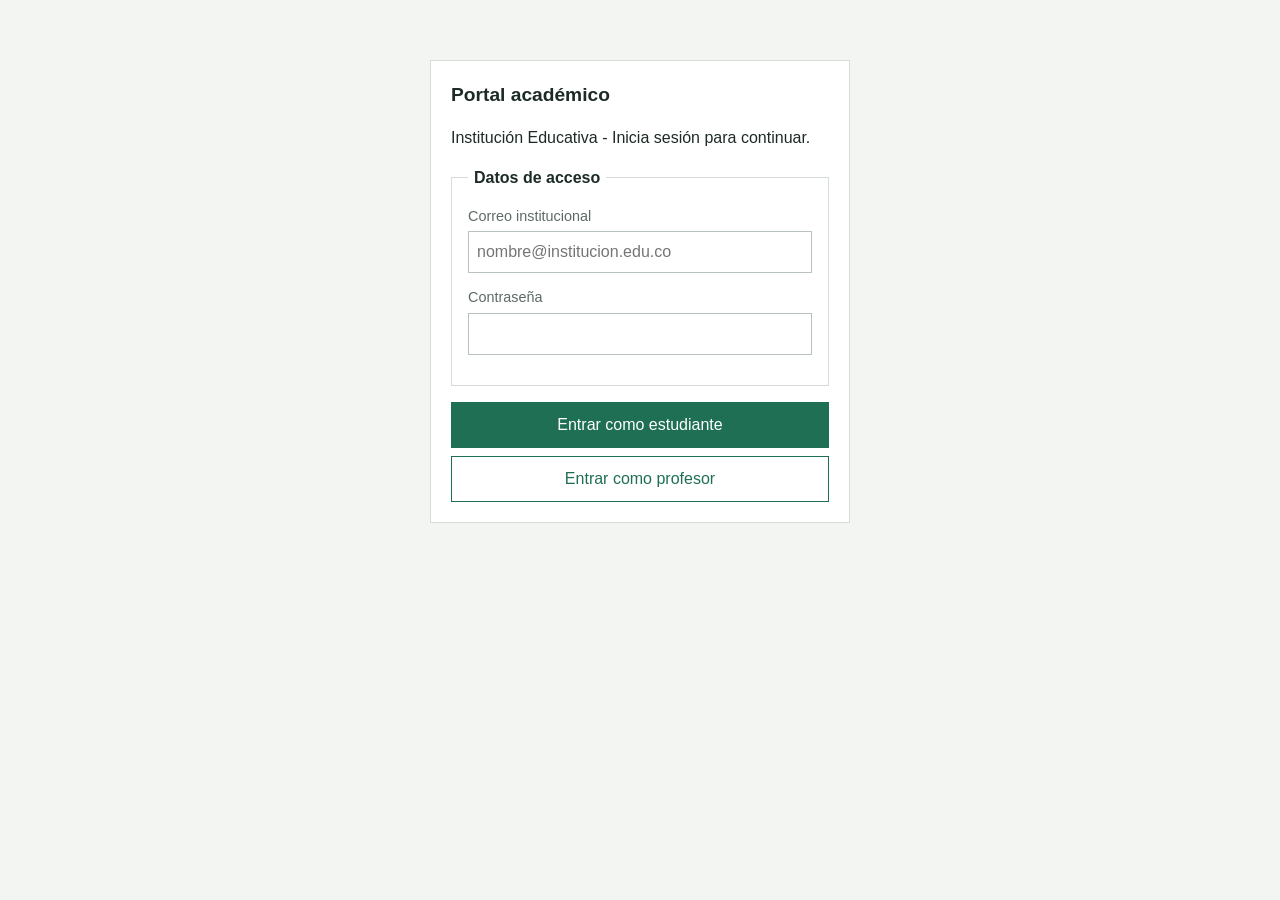
<file: index.html>
<!DOCTYPE html>
<html lang="es">
<head>
  <meta charset="UTF-8">
  <meta name="viewport" content="width=device-width, initial-scale=1">
  <title>Iniciar sesión - Portal académico</title>
  <link rel="stylesheet" href="style.css">
</head>
<body>
  <main>
    <section id="login">
      <h2>Portal académico</h2>
      <p>Institución Educativa - Inicia sesión para continuar.</p>

      <form>
        <fieldset>
          <legend>Datos de acceso</legend>
          <div class="campo">
            <label for="correo">Correo institucional</label>
            <input type="email" id="correo" placeholder="nombre@institucion.edu.co" required>
          </div>
          <div class="campo">
            <label for="clave">Contraseña</label>
            <input type="password" id="clave" required>
          </div>
        </fieldset>

         
        <div class="botones">
          <button type="submit" formaction="estudiante-notas.html">Entrar como estudiante</button>
          <button type="submit" formaction="profesor-asistencia.html" class="secundario">Entrar como profesor</button>
        </div>
      </form>

      
    </section>
  </main>
</body>
</html>
</file>
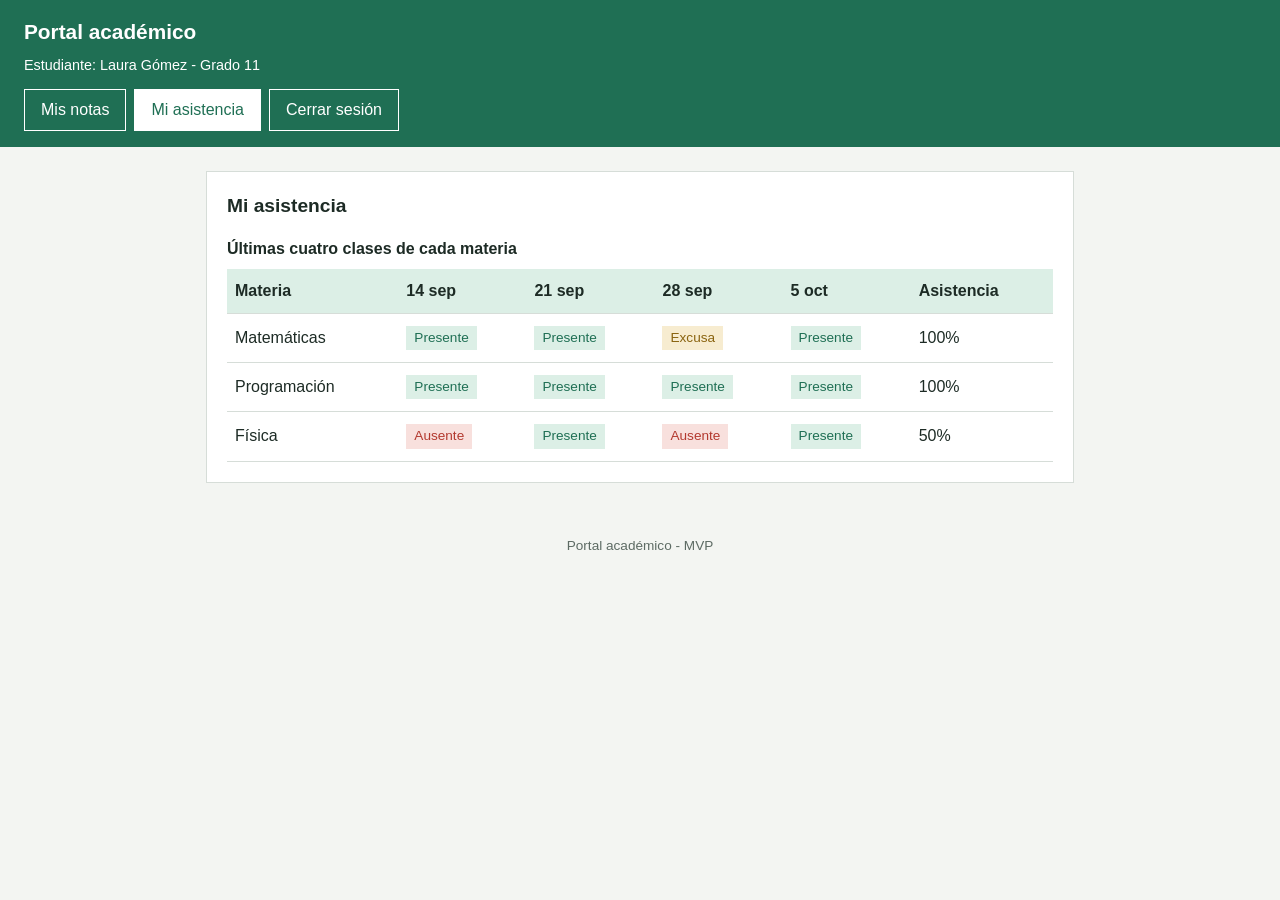
<file: estudiante-asistencia.html>
<!DOCTYPE html>
<html lang="es">
<head>
  <meta charset="UTF-8">
  <meta name="viewport" content="width=device-width, initial-scale=1">
  <title>Mi asistencia - Portal académico</title>
  <link rel="stylesheet" href="style.css">
</head>
<body>
  <header>
    <h1>Portal académico</h1>
    <p>Estudiante: Laura Gómez - Grado 11</p>
    <nav aria-label="Menú del estudiante">
      <ul>
        <li><a href="estudiante-notas.html">Mis notas</a></li>
        <li><a href="estudiante-asistencia.html" class="activo">Mi asistencia</a></li>
        <li><a href="index.html">Cerrar sesión</a></li>
      </ul>
    </nav>
  </header>

  <main>
    <section>
      <h2>Mi asistencia</h2>
      <table>
        <caption>Últimas cuatro clases de cada materia</caption>
        <thead>
          <tr><th>Materia</th><th>14 sep</th><th>21 sep</th><th>28 sep</th><th>5 oct</th><th>Asistencia</th></tr>
        </thead>
        <tbody>
          <tr>
            <td>Matemáticas</td>
            <td><span class="chip presente">Presente</span></td>
            <td><span class="chip presente">Presente</span></td>
            <td><span class="chip excusa">Excusa</span></td>
            <td><span class="chip presente">Presente</span></td>
            <td>100%</td>
          </tr>
          <tr>
            <td>Programación</td>
            <td><span class="chip presente">Presente</span></td>
            <td><span class="chip presente">Presente</span></td>
            <td><span class="chip presente">Presente</span></td>
            <td><span class="chip presente">Presente</span></td>
            <td>100%</td>
          </tr>
          <tr>
            <td>Física</td>
            <td><span class="chip ausente">Ausente</span></td>
            <td><span class="chip presente">Presente</span></td>
            <td><span class="chip ausente">Ausente</span></td>
            <td><span class="chip presente">Presente</span></td>
            <td>50%</td>
          </tr>
        </tbody>
      </table>
    </section>
  </main>

  <footer><p>Portal académico - MVP</p></footer>
</body>
</html>
</file>
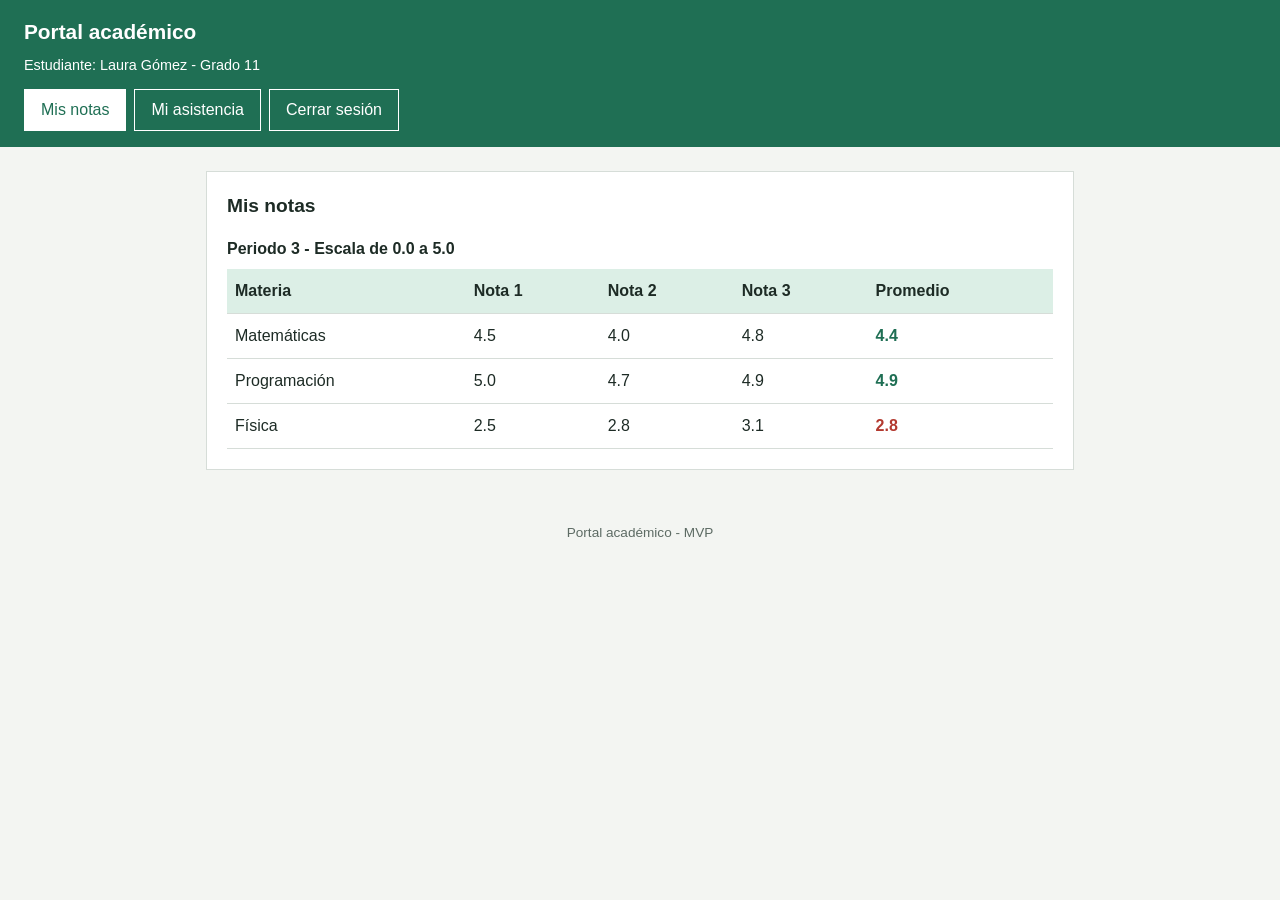
<file: estudiante-notas.html>
<!DOCTYPE html>
<html lang="es">
<head>
  <meta charset="UTF-8">
  <meta name="viewport" content="width=device-width, initial-scale=1">
  <title>Mis notas - Portal académico</title>
  <link rel="stylesheet" href="style.css">
</head>
<body>
  <header>
    <h1>Portal académico</h1>
    <p>Estudiante: Laura Gómez - Grado 11</p>
    <nav aria-label="Menú del estudiante">
      <ul>
        <li><a href="estudiante-notas.html" class="activo">Mis notas</a></li>
        <li><a href="estudiante-asistencia.html">Mi asistencia</a></li>
        <li><a href="index.html">Cerrar sesión</a></li>
      </ul>
    </nav>
  </header>

  <main>
    <section>
      <h2>Mis notas</h2>
      <table>
        <caption>Periodo 3 - Escala de 0.0 a 5.0</caption>
        <thead>
          <tr><th>Materia</th><th>Nota 1</th><th>Nota 2</th><th>Nota 3</th><th>Promedio</th></tr>
        </thead>
        <tbody>
          <tr><td>Matemáticas</td><td>4.5</td><td>4.0</td><td>4.8</td><td class="aprobado">4.4</td></tr>
          <tr><td>Programación</td><td>5.0</td><td>4.7</td><td>4.9</td><td class="aprobado">4.9</td></tr>
          <tr><td>Física</td><td>2.5</td><td>2.8</td><td>3.1</td><td class="reprobado">2.8</td></tr>
        </tbody>
      </table>
    </section>
  </main>

  <footer><p>Portal académico - MVP</p></footer>
</body>
</html>
</file>
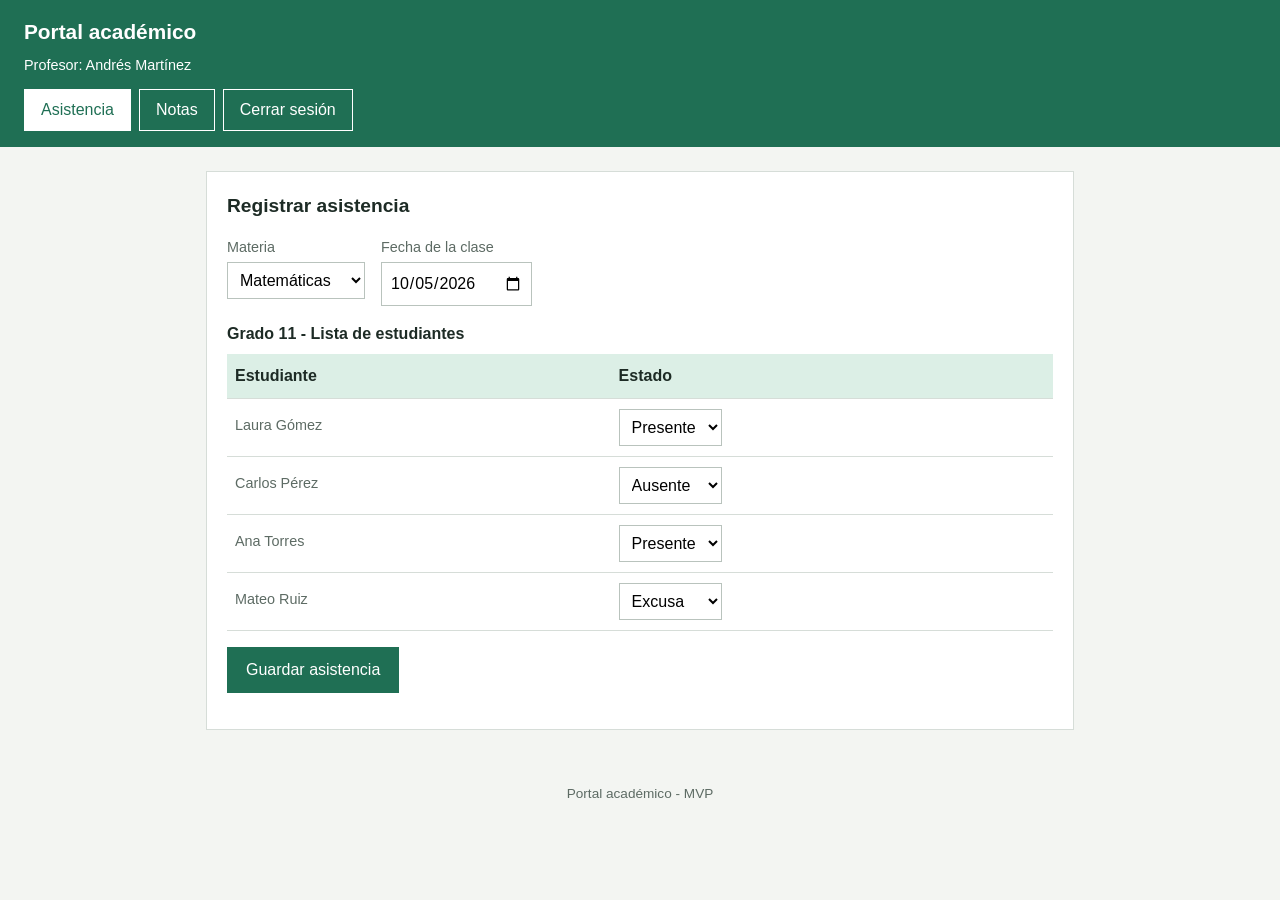
<file: profesor-asistencia.html>
<!DOCTYPE html>
<html lang="es">
<head>
  <meta charset="UTF-8">
  <meta name="viewport" content="width=device-width, initial-scale=1">
  <title>Registrar asistencia - Portal académico</title>
  <link rel="stylesheet" href="style.css">
</head>
<body>
  <header>
    <h1>Portal académico</h1>
    <p>Profesor: Andrés Martínez</p>
    <nav aria-label="Menú del profesor">
      <ul>
        <li><a href="profesor-asistencia.html" class="activo">Asistencia</a></li>
        <li><a href="profesor-notas.html">Notas</a></li>
        <li><a href="index.html">Cerrar sesión</a></li>
      </ul>
    </nav>
  </header>

  <main>
    <section>
      <h2>Registrar asistencia</h2>
      <form>
        <div class="fila">
          <div>
            <label for="materia">Materia</label>
            <select id="materia">
              <option>Matemáticas</option>
              <option>Programación</option>
              <option>Física</option>
            </select>
          </div>
          <div>
            <label for="fecha">Fecha de la clase</label>
            <input type="date" id="fecha" value="2026-10-05">
          </div>
        </div>

        <table>
          <caption>Grado 11 - Lista de estudiantes</caption>
          <thead>
            <tr><th>Estudiante</th><th>Estado</th></tr>
          </thead>
          <tbody>
            <tr>
              <td><label for="a1">Laura Gómez</label></td>
              <td><select id="a1"><option selected>Presente</option><option>Ausente</option><option>Excusa</option></select></td>
            </tr>
            <tr>
              <td><label for="a2">Carlos Pérez</label></td>
              <td><select id="a2"><option>Presente</option><option selected>Ausente</option><option>Excusa</option></select></td>
            </tr>
            <tr>
              <td><label for="a3">Ana Torres</label></td>
              <td><select id="a3"><option selected>Presente</option><option>Ausente</option><option>Excusa</option></select></td>
            </tr>
            <tr>
              <td><label for="a4">Mateo Ruiz</label></td>
              <td><select id="a4"><option>Presente</option><option>Ausente</option><option selected>Excusa</option></select></td>
            </tr>
          </tbody>
        </table>

        <p><button type="submit">Guardar asistencia</button></p>
      </form>
    </section>
  </main>

  <footer><p>Portal académico - MVP</p></footer>
</body>
</html>
</file>
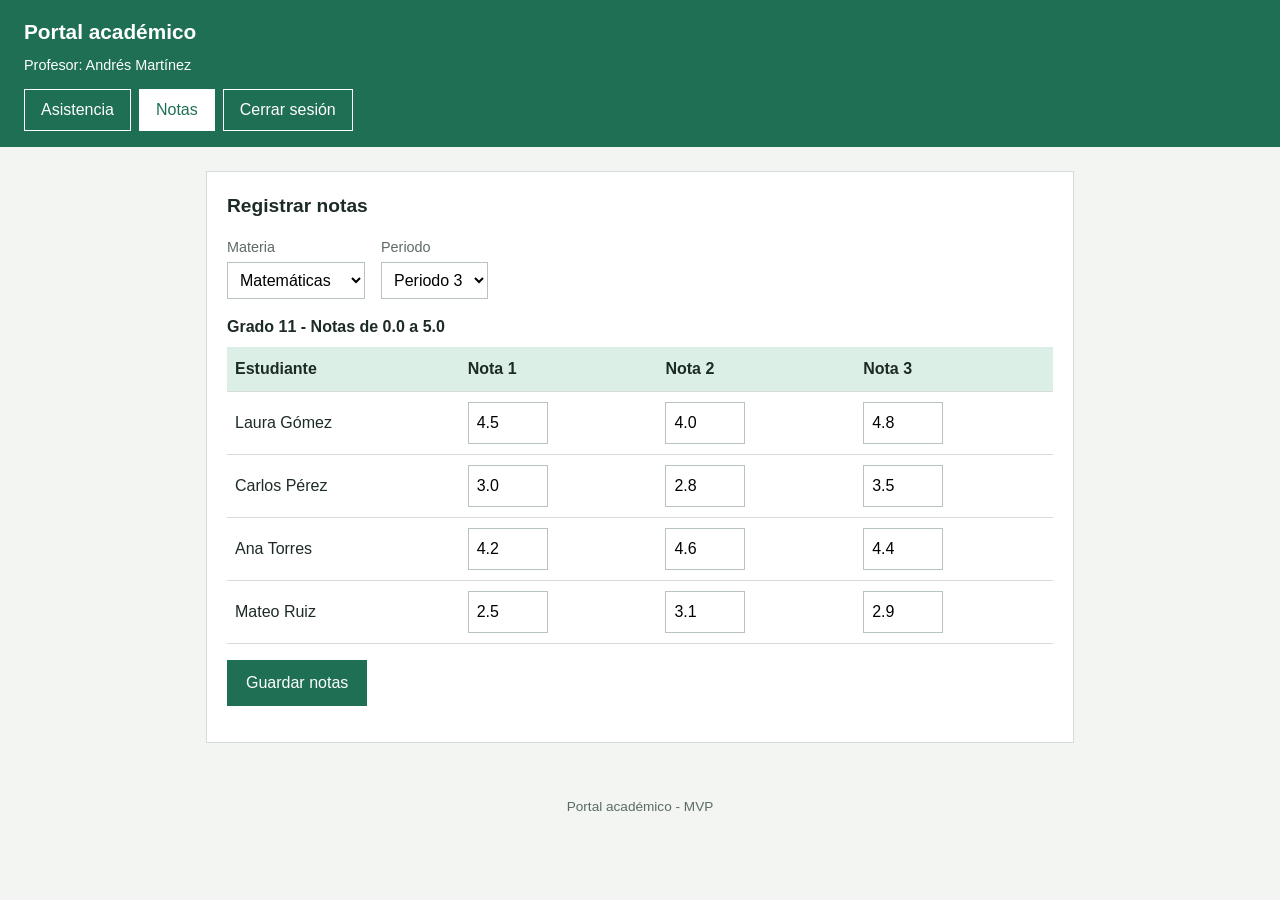
<file: profesor-notas.html>
<!DOCTYPE html>
<html lang="es">
<head>
  <meta charset="UTF-8">
  <meta name="viewport" content="width=device-width, initial-scale=1">
  <title>Registrar notas - Portal académico</title>
  <link rel="stylesheet" href="style.css">
</head>
<body>
  <header>
    <h1>Portal académico</h1>
    <p>Profesor: Andrés Martínez</p>
    <nav aria-label="Menú del profesor">
      <ul>
        <li><a href="profesor-asistencia.html">Asistencia</a></li>
        <li><a href="profesor-notas.html" class="activo">Notas</a></li>
        <li><a href="index.html">Cerrar sesión</a></li>
      </ul>
    </nav>
  </header>

  <main>
    <section>
      <h2>Registrar notas</h2>
      <form>
        <div class="fila">
          <div>
            <label for="materia">Materia</label>
            <select id="materia">
              <option>Matemáticas</option>
              <option>Programación</option>
              <option>Física</option>
            </select>
          </div>
          <div>
            <label for="periodo">Periodo</label>
            <select id="periodo">
              <option>Periodo 1</option>
              <option>Periodo 2</option>
              <option selected>Periodo 3</option>
              <option>Periodo 4</option>
            </select>
          </div>
        </div>

        <table>
          <caption>Grado 11 - Notas de 0.0 a 5.0</caption>
          <thead>
            <tr><th>Estudiante</th><th>Nota 1</th><th>Nota 2</th><th>Nota 3</th></tr>
          </thead>
          <tbody>
            <tr>
              <td>Laura Gómez</td>
              <td><input type="number" min="0" max="5" step="0.1" value="4.5" aria-label="Nota 1 de Laura Gómez"></td>
              <td><input type="number" min="0" max="5" step="0.1" value="4.0" aria-label="Nota 2 de Laura Gómez"></td>
              <td><input type="number" min="0" max="5" step="0.1" value="4.8" aria-label="Nota 3 de Laura Gómez"></td>
            </tr>
            <tr>
              <td>Carlos Pérez</td>
              <td><input type="number" min="0" max="5" step="0.1" value="3.0" aria-label="Nota 1 de Carlos Pérez"></td>
              <td><input type="number" min="0" max="5" step="0.1" value="2.8" aria-label="Nota 2 de Carlos Pérez"></td>
              <td><input type="number" min="0" max="5" step="0.1" value="3.5" aria-label="Nota 3 de Carlos Pérez"></td>
            </tr>
            <tr>
              <td>Ana Torres</td>
              <td><input type="number" min="0" max="5" step="0.1" value="4.2" aria-label="Nota 1 de Ana Torres"></td>
              <td><input type="number" min="0" max="5" step="0.1" value="4.6" aria-label="Nota 2 de Ana Torres"></td>
              <td><input type="number" min="0" max="5" step="0.1" value="4.4" aria-label="Nota 3 de Ana Torres"></td>
            </tr>
            <tr>
              <td>Mateo Ruiz</td>
              <td><input type="number" min="0" max="5" step="0.1" value="2.5" aria-label="Nota 1 de Mateo Ruiz"></td>
              <td><input type="number" min="0" max="5" step="0.1" value="3.1" aria-label="Nota 2 de Mateo Ruiz"></td>
              <td><input type="number" min="0" max="5" step="0.1" value="2.9" aria-label="Nota 3 de Mateo Ruiz"></td>
            </tr>
          </tbody>
        </table>

        <p><button type="submit">Guardar notas</button></p>
      </form>
    </section>
  </main>

  <footer><p>Portal académico - MVP</p></footer>
</body>
</html>
</file>
<file: style.css>
* { box-sizing: border-box; }

body {
  margin: 0;
  font-family: Arial, Helvetica, sans-serif;
  background-color: #f3f5f2;
  color: #1d2b25;
  line-height: 1.5;
}


header {
  background-color: #1f6f54;
  color: #ffffff;
  padding: 16px 24px;
}

header h1 { margin: 0 0 8px; font-size: 1.3rem; }
header p { margin: 0 0 12px; font-size: 0.9rem; }

nav ul { list-style: none; margin: 0; padding: 0; display: flex; flex-wrap: wrap; gap: 8px; }
nav a { display: block; padding: 8px 16px; color: #ffffff; text-decoration: none; border: 1px solid #ffffff; }
nav a:hover { background-color: #17573f; }
nav a.activo { background-color: #ffffff; color: #1f6f54; }


main { max-width: 900px; margin: 24px auto; padding: 0 16px; }

section {
  background-color: #ffffff;
  border: 1px solid #d6ddd8;
  padding: 20px;
  margin-bottom: 20px;
}

h2 { margin-top: 0; font-size: 1.2rem; }


table { width: 100%; border-collapse: collapse; }
caption { text-align: left; font-weight: bold; padding-bottom: 8px; }
th, td { text-align: left; padding: 10px 8px; border-bottom: 1px solid #d6ddd8; }
th { background-color: #dcefe6; }

.aprobado { color: #1f6f54; font-weight: bold; }
.reprobado { color: #b3392f; font-weight: bold; }


.chip { display: inline-block; padding: 2px 8px; margin: 2px 0; font-size: 0.85rem; }
.presente { background-color: #dcefe6; color: #1f6f54; }
.ausente { background-color: #f8e0dd; color: #b3392f; }
.excusa { background-color: #f7ecd0; color: #8a6410; }


form label { display: block; margin-bottom: 4px; font-size: 0.9rem; color: #5d6b64; }
form input, form select { font: inherit; padding: 8px; border: 1px solid #b9c3bd; background-color: #ffffff; }
fieldset { border: 1px solid #d6ddd8; margin: 0 0 16px; padding: 16px; }
legend { font-weight: bold; padding: 0 6px; }
.campo { margin-bottom: 14px; }
.fila { display: flex; flex-wrap: wrap; gap: 16px; margin-bottom: 16px; }

td input[type="number"] { width: 80px; }

button {
  font: inherit;
  padding: 10px 18px;
  border: 1px solid #1f6f54;
  background-color: #1f6f54;
  color: #ffffff;
  cursor: pointer;
}
button:hover { background-color: #17573f; }
button.secundario { background-color: #ffffff; color: #1f6f54; }
button.secundario:hover { background-color: #dcefe6; }


#login { max-width: 420px; margin: 60px auto; }
#login input { width: 100%; }
#login .botones { display: flex; flex-direction: column; gap: 8px; }



footer { text-align: center; padding: 16px; font-size: 0.85rem; color: #5d6b64; }


@media (max-width: 600px) {
  table { font-size: 0.85rem; }
  th, td { padding: 8px 4px; }
}
</file>
